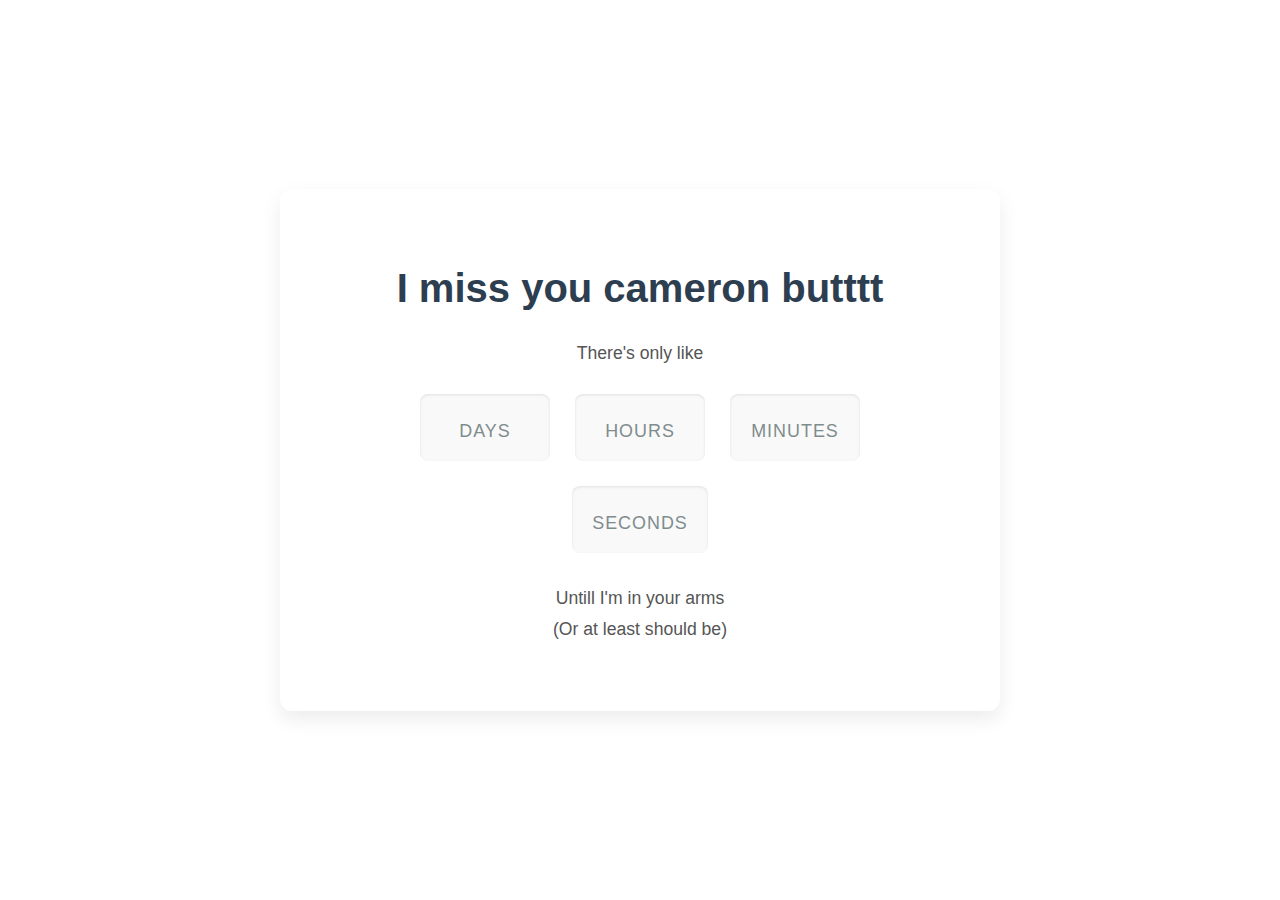
<file: Index.html>
<!DOCTYPE html>
<html lang="en">
<head>
    <meta charset="UTF-8">
    <meta name="viewport" content="width=device-width, initial-scale=1.0">
    <title>Heyyyyyy</title>
    <link rel="stylesheet" href="style.css">
</head>
<body>

    <div class="countdown-container">
        <h1>I miss you cameron butttt</h1>
	<p>There's only like</p>
        <div class="countdown-timer">
            <div class="time-unit">
                <span id="days"></span>
                <div class="label">Days</div>
            </div>
            <div class="time-unit">
                <span id="hours"></span>
                <div class="label">Hours</div>
            </div>
            <div class="time-unit">
                <span id="minutes"></span>
                <div class="label">Minutes</div>
            </div>
            <div class="time-unit">
                <span id="seconds"></span>
                <div class="label">Seconds</div>
            </div>
        </div>
	<p>Untill I'm in your arms <br> (Or at least should be)</p>
        <p id="event-message"></p>
    </div>

    <script src="script.js"></script>
</body>
</html>
</file>
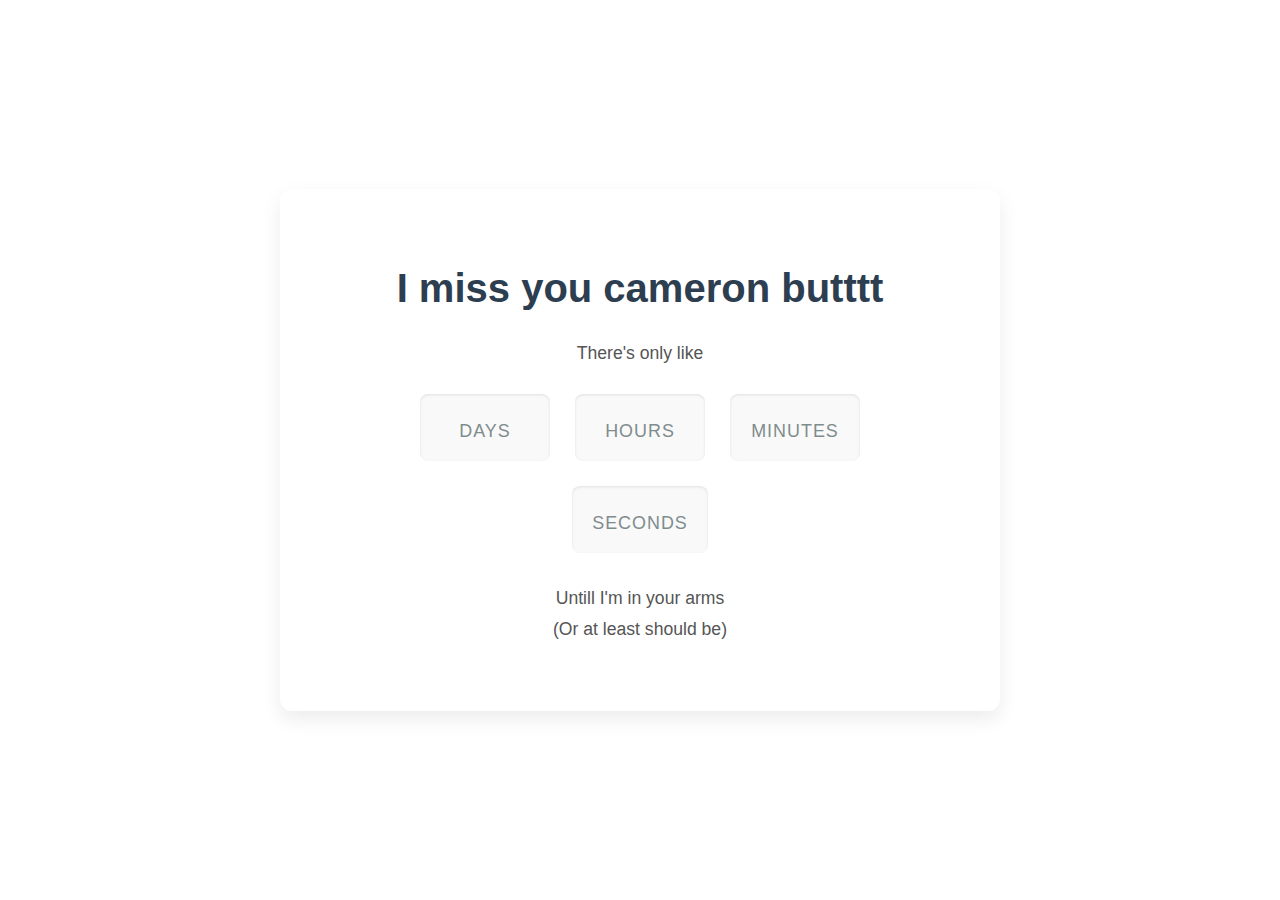
<file: index.html>
<!DOCTYPE html>
<html lang="en">
<head>
    <meta charset="UTF-8">
    <meta name="viewport" content="width=device-width, initial-scale=1.0">
    <title>Heyyyyyy</title>
    <link rel="stylesheet" href="style.css">
</head>
<body>

    <div class="countdown-container">
        <h1>I miss you cameron butttt</h1>
	<p>There's only like</p>
        <div class="countdown-timer">
            <div class="time-unit">
                <span id="days"></span>
                <div class="label">Days</div>
            </div>
            <div class="time-unit">
                <span id="hours"></span>
                <div class="label">Hours</div>
            </div>
            <div class="time-unit">
                <span id="minutes"></span>
                <div class="label">Minutes</div>
            </div>
            <div class="time-unit">
                <span id="seconds"></span>
                <div class="label">Seconds</div>
            </div>
        </div>
	<p>Untill I'm in your arms <br> (Or at least should be)</p>
        <p id="event-message"></p>
    </div>

    <script src="script.js"></script>
</body>
</html>
</file>
<file: style.css>
body {
    font-family: 'Segoe UI', Tahoma, Geneva, Verdana, sans-serif; 
    display: flex;
    flex-direction: column; /* lots of countdowns in a stackkkk */
    justify-content: center;
    align-items: center;
    min-height: 100vh;
    background: linear-gradient to right, #FED0C5, #9b47b5); /* ts js auramaxxing atp */
    margin: 0;
    color: #333;
    line-height: 1.6;
}

.countdown-container {
    text-align: center;
    background-color: #fff;
    padding: 40px 60px; /* space maxxing */
    border-radius: 12px; /* oh yeah round them corners */
    box-shadow: 0 8px 20px rgba(0, 0, 0, 0.08); /* shawdow max */
    margin: 20px;
    max-width: 600px; /* no going over here */
    width: 90%; /* screen dependent maxxing */
    transition: transform 0.3s ease, box-shadow 0.3s ease; /* oh yeah look at it hover */
}

.countdown-container:hover {
    transform: translateY(-5px);
    box-shadow: 0 12px 25px rgba(0, 0, 0, 0.12);
}

h1 {
    color: #2c3e50;
    margin-bottom: 15px;
    font-size: 2.5em; 
    font-weight: 600;
}

.countdown-container p {
    color: #555;
    font-size: 1.1em;
    margin-bottom: 25px;
    line-height: 1.8;
}

.countdown-timer {
    display: flex;
    justify-content: center;
    gap: 25px;
    margin-bottom: 30px;
    flex-wrap: wrap; /* phone nonsense */
}

.time-unit {
    display: flex;
    flex-direction: column;
    align-items: center;
    font-size: 2.8em; 
    font-weight: 700; 
    color: #27ae60; 
    background-color: #f9f9f9; 
    padding: 15px 20px;
    border-radius: 8px;
    min-width: 90px; 
    box-shadow: inset 0 1px 3px rgba(0,0,0,0.1); /* more shadow maxxing */
}

.time-unit .label {
    font-size: 0.4em;
    font-weight: 500;
    color: #7f8c8d; 
    margin-top: 8px;
    text-transform: uppercase; 
    letter-spacing: 1px;
}

#event-message {
    font-size: 1.6em;
    color: #e74c3c; 
    font-weight: 700;
    margin-top: 25px;
    text-transform: uppercase;
    letter-spacing: 1.5px;
}

.countdown-title {
    font-size: 2em;
    font-weight: 600;
    color: #2c3e50;
    margin-bottom: 20px;
    text-transform: capitalize;
}
</file>
